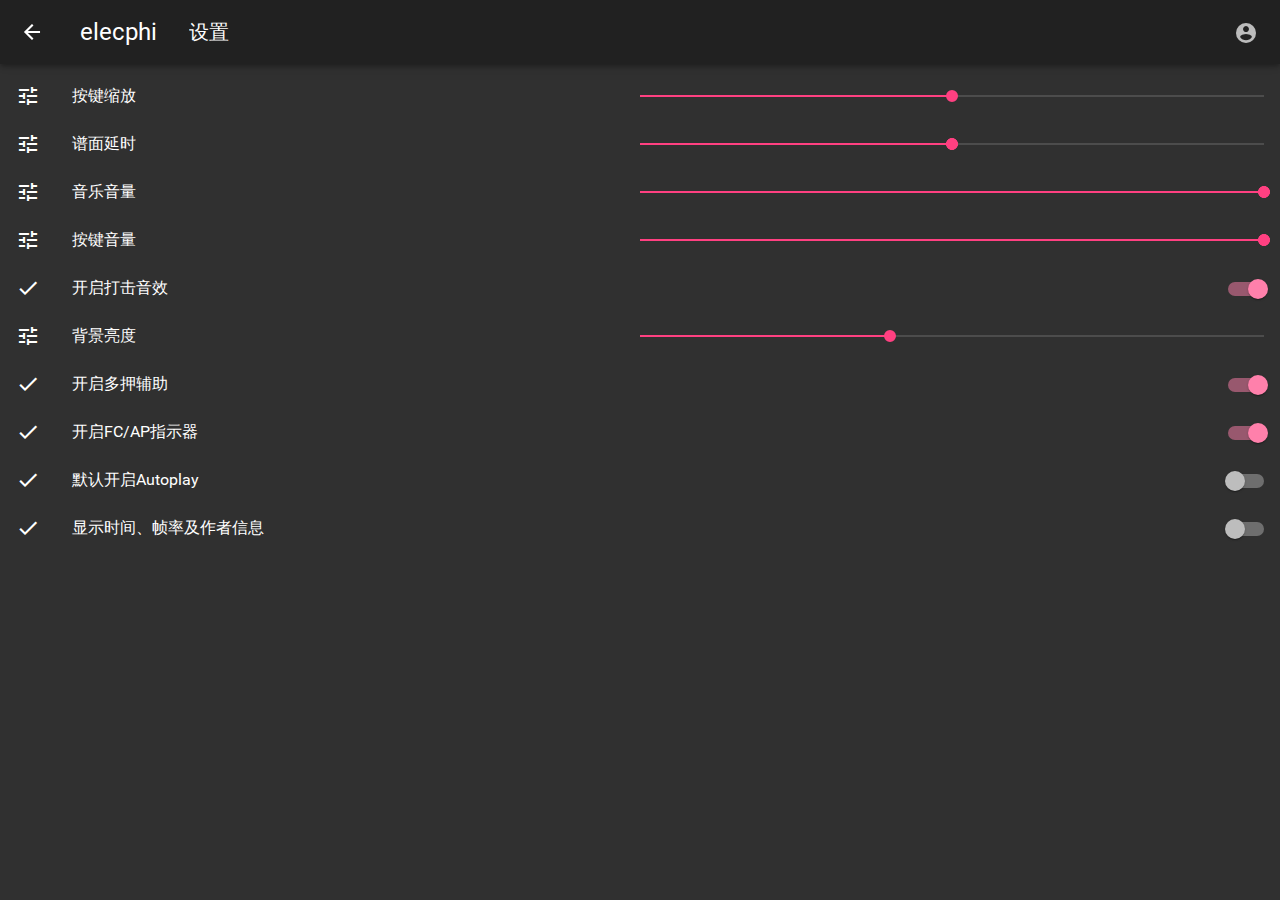
<file: settings/index.html>
<!DOCTYPE html>

<html>
    <head>
		  <meta charset="UTF-8" />
		  <meta http-equiv="X-UA-Compatible" content="IE=edge" />
		  <meta name="viewport" content="width=device-width, initial-scale=1.0,maximum-scale=1.0, user-scalable=0;" />
		  <title>设置 - elecphi</title>
    </head>
    <body class="mdui-theme-layout-dark mdui-appbar-with-toolbar mdui-theme-primary-indigo mdui-theme-accent-pink mdui-theme-layout-auto mdui-loaded">
        <script type="module" src="../assets/mdui/js/mdui.js"></script>
        <link rel="stylesheet" href="../assets/mdui/css/mdui.css" />
        <header class="appbar mdui-appbar mdui-appbar-fixed">
            <div class="mdui-toolbar mdui-color-theme">
                <span onclick="history.go(-1)" class="mdui-btn mdui-btn-icon mdui-ripple mdui-ripple-white" mdui-tooltip="{content: '返回'}">
                    <i class="mdui-icon material-icons">arrow_back</i>
                </span>
                <a class="mdui-typo-headline mdui-hidden-xs">elecphi</a>
                <a class="mdui-typo-title">设置</a>
                <div class="mdui-toolbar-spacer"></div>
                <div class="mdui-textfield mdui-textfield-expandable mdui-float-right">
                <a href="./userSettings.html" class="mdui-btn mdui-btn-icon mdui-ripple mdui-ripple-white" mdui-dialog="{target: '#dialog-docs-theme'}" id="more">
                    <i class="mdui-icon material-icons">account_circle</i>
                </a>
            </div>
        </header>
        <ul class="mdui-list">
          
            <li class="mdui-list-item ">
                <i class="mdui-list-item-icon mdui-icon material-icons">tune</i>
                <div class="mdui-list-item-content">按键缩放</div>
                    <label class="mdui-slider" style="width: 50%;">
                        <input id="select-scale-ratio" type="range" step="0.1" min="-10000" max="-6000" value="-8000" />
                    </label>
                </div>
            </li>
          
            <li class="mdui-list-item ">
                <i class="mdui-list-item-icon mdui-icon material-icons">tune</i>
                <div class="mdui-list-item-content">谱面延时</div>
                    <label class="mdui-slider mdui-slider-discrete" style="width: 50%;">
                        <input id="input-offset" type="range" step="5" min="-500" max="500" value="0" />
                    </label>
                </div>
            </li>
          
            <li class="mdui-list-item ">
                <i class="mdui-list-item-icon mdui-icon material-icons">tune</i>
                <div class="mdui-list-item-content">音乐音量</div>
                    <label class="mdui-slider mdui-slider-discrete" style="width: 50%;">
                        <input id="input-songVolume" type="range" step="0.001" min="0" max="1" value="1" />
                    </label>
                </div>
            </li>
          
            <li class="mdui-list-item ">
                <i class="mdui-list-item-icon mdui-icon material-icons">tune</i>
                <div class="mdui-list-item-content">按键音量</div>
                    <label class="mdui-slider mdui-slider-discrete" style="width: 50%;">
                        <input id="input-hitSongVolume" type="range" step="0.001" min="0" max="1" value="1" />
                    </label>
                </div>
            </li>

            <li class="mdui-list-item">
                <i class="mdui-list-item-icon mdui-icon material-icons">done</i>
                <div class="mdui-list-item-content">开启打击音效</div>
                <label class="mdui-switch">
                    <input id="hitSong" type="checkbox" checked/>
                    <i class="mdui-switch-icon"></i>
                </label>
            </li>
          
            <li class="mdui-list-item ">
                <i class="mdui-list-item-icon mdui-icon material-icons">tune</i>
                <div class="mdui-list-item-content">背景亮度</div>
                    <label class="mdui-slider" style="width: 50%;">
                        <input id="select-global-alpha" type="range" step="0.01" min="-1" max="0" value="-0.6" />
                    </label>
                </div>
            </li>

            <li class="mdui-list-item">
                <i class="mdui-list-item-icon mdui-icon material-icons">done</i>
                <div class="mdui-list-item-content">开启多押辅助</div>
                <label class="mdui-switch">
                    <input id="highLight" type="checkbox" checked/>
                    <i class="mdui-switch-icon"></i>
                </label>
            </li>

            <li class="mdui-list-item">
                <i class="mdui-list-item-icon mdui-icon material-icons">done</i>
                <div class="mdui-list-item-content">开启FC/AP指示器</div>
                <label class="mdui-switch">
                    <input id="lineColor" type="checkbox" checked/>
                    <i class="mdui-switch-icon"></i>
                </label>
            </li>

            <li class="mdui-list-item">
                <i class="mdui-list-item-icon mdui-icon material-icons">done</i>
                <div class="mdui-list-item-content">默认开启Autoplay</div>
                <label class="mdui-switch">
                    <input id="autoAP" type="checkbox"/>
                    <i class="mdui-switch-icon"></i>
                </label>
            </li>

            <li class="mdui-list-item">
                <i class="mdui-list-item-icon mdui-icon material-icons">done</i>
                <div class="mdui-list-item-content">显示时间、帧率及作者信息</div>
                <label class="mdui-switch">
                    <input id="showInfo" type="checkbox"/>
                    <i class="mdui-switch-icon"></i>
                </label>
            </li>
          
          </ul>
      <script src="index.js"></script>
    </body>
</html>
</file>
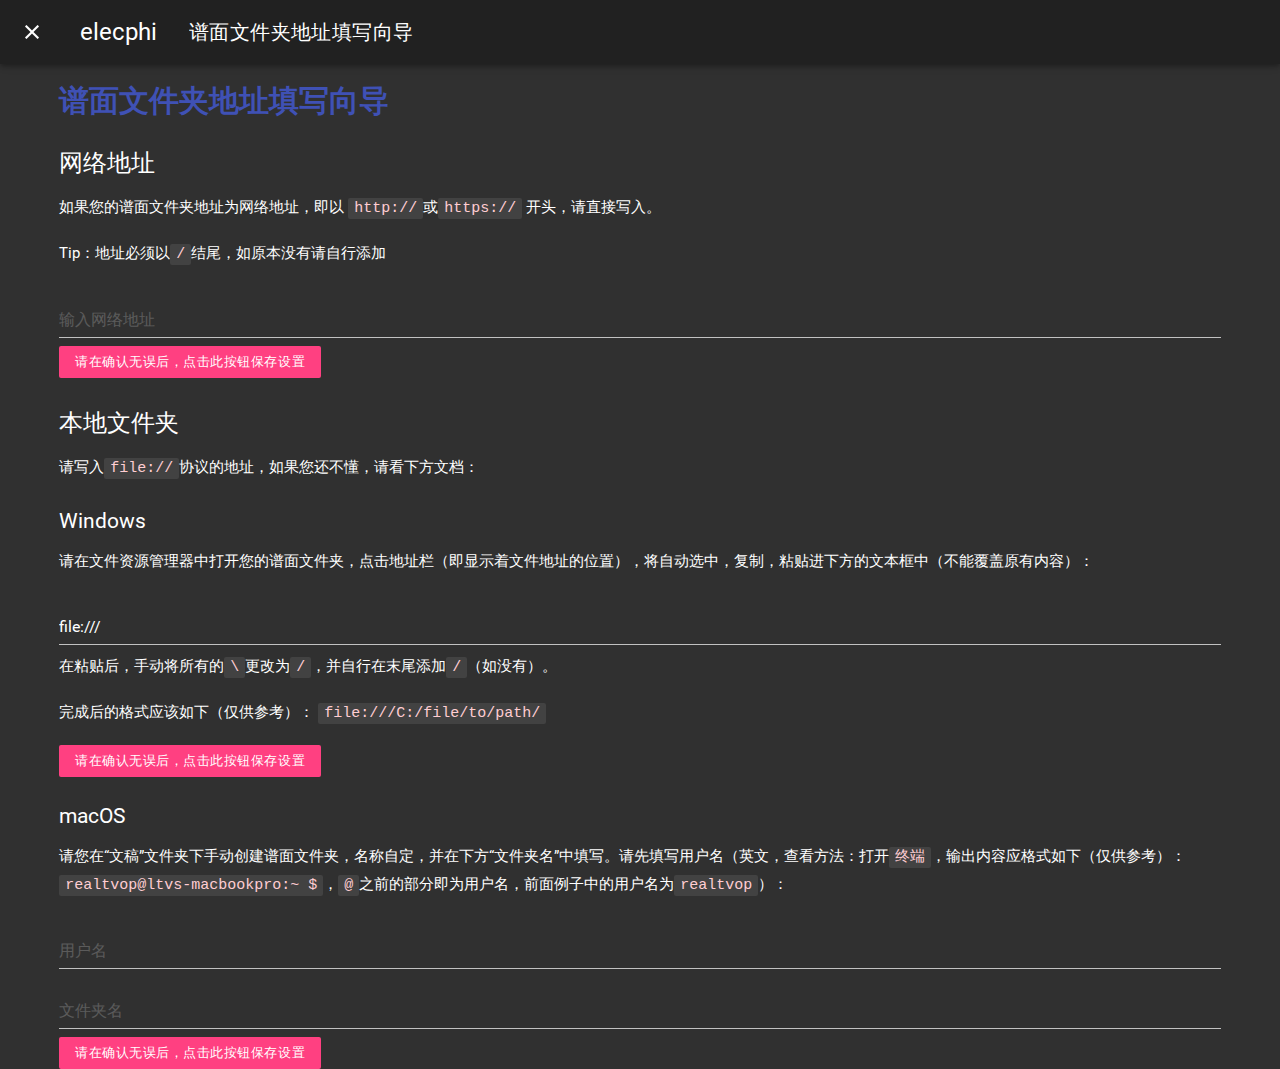
<file: settings/help.html>
<!DOCTYPE html>

<html>
    <head>
		  <meta charset="UTF-8" />
		  <meta http-equiv="X-UA-Compatible" content="IE=edge" />
		  <meta name="viewport" content="width=device-width, initial-scale=1.0,maximum-scale=1.0, user-scalable=0;" />
		  <title>帮助 - elecphi</title>
    </head>
    <body class="mdui-theme-layout-dark mdui-appbar-with-toolbar mdui-theme-primary-indigo mdui-theme-accent-pink mdui-theme-layout-auto mdui-loaded">
        <link rel="stylesheet" href="../assets/mdui/css/mdui.css" />
        <header class="appbar mdui-appbar mdui-appbar-fixed">
            <div class="mdui-toolbar mdui-color-theme">
                <span onclick="window.close();" class="mdui-btn mdui-btn-icon mdui-ripple mdui-ripple-white" mdui-tooltip="{content: '关闭'}">
                    <i class="mdui-icon material-icons">close</i>
                </span>
                <a class="mdui-typo-headline mdui-hidden-xs">elecphi</a>
                <a class="mdui-typo-title">谱面文件夹地址填写向导</a>
                <div class="mdui-toolbar-spacer"></div>
                <div class="mdui-textfield mdui-textfield-expandable mdui-float-right">
            </div>
        </header>
        <div class="mdui-container doc-container">
            <h1 class="doc-title mdui-text-color-theme">谱面文件夹地址填写向导</h1>
            <div class="doc-intro mdui-typo">
                <div>
                    <h3>网络地址</h3>
                    <p>如果您的谱面文件夹地址为网络地址，即以 
                    <code>http://</code>或<code>https://</code> 
                    开头，请直接写入。</p>
                    <p>Tip：地址必须以<code>/</code>结尾，如原本没有请自行添加</p>
                    <div class="mdui-textfield">
                        <input id="input-path-web" type="text" class="mdui-textfield-input" placeholder="输入网络地址" ></input>
                    </div>
                    <button class="mdui-btn mdui-btn-dense mdui-color-theme-accent mdui-ripple" id="finish-web">请在确认无误后，点击此按钮保存设置</button>
                </div>
                <div>
                    <h3>本地文件夹</h3>
                    <p>
                        请写入<code>file://</code>协议的地址，如果您还不懂，请看下方文档：
                    </p>
                    <h4>Windows</h4>
                        <p>
                            请在文件资源管理器中打开您的谱面文件夹，点击地址栏（即显示着文件地址的位置），将自动选中，复制，粘贴进下方的文本框中（不能覆盖原有内容）：
                        </p>
                        <div class="mdui-textfield">
                            <input id="input-path-windows" type="text" class="mdui-textfield-input" value="file:///" ></input>
                        </div>
                        <p>
                            在粘贴后，手动将所有的<code>\</code>更改为<code>/</code>，并自行在末尾添加<code>/</code>（如没有）。
                        </p>
                        <p>
                            完成后的格式应该如下（仅供参考）：
                            <code>
                                file:///C:/file/to/path/
                            </code>
                        </p>
                        <button class="mdui-btn mdui-btn-dense mdui-color-theme-accent mdui-ripple" id="finish-windows">请在确认无误后，点击此按钮保存设置</button>
                    <h4>macOS</h4>
                        <p>
                            请您在“文稿”文件夹下手动创建谱面文件夹，名称自定，并在下方“文件夹名”中填写。请先填写用户名（英文，查看方法：打开<code>终端</code>，输出内容应格式如下（仅供参考）：<code>realtvop@ltvs-macbookpro:~ $</code>，<code>@</code>之前的部分即为用户名，前面例子中的用户名为<code>realtvop</code>）：
                        </p>
                        <div class="mdui-textfield">
                            <input id="input-username-macos" type="text" class="mdui-textfield-input" placeholder="用户名"></input>
                        </div>
                        <div class="mdui-textfield">
                            <input id="input-path-macos" type="text" class="mdui-textfield-input" placeholder="文件夹名"></input>
                        </div>
                        <button class="mdui-btn mdui-btn-dense mdui-color-theme-accent mdui-ripple" id="finish-macos">请在确认无误后，点击此按钮保存设置</button>
                </div>

            </div>
            </div>
          </div>
        <script>
            document.getElementById("finish-web").addEventListener("click", () => {
                window.localStorage.setItem("chartsPath", document.getElementById("input-path-web").value);
            });
            document.getElementById("finish-windows").addEventListener("click", () => {
                window.localStorage.setItem("chartsPath", document.getElementById("input-path-windows").value);
            });
            document.getElementById("finish-macos").addEventListener("click", () => {
                window.localStorage.setItem(
                    "chartsPath",
                    `file:///Users/${document.getElementById("input-username-macos").value}/Documents/${document.getElementById("input-path-macos").value}/`
                )
            })
        </script>
    </body>
</html>
</file>
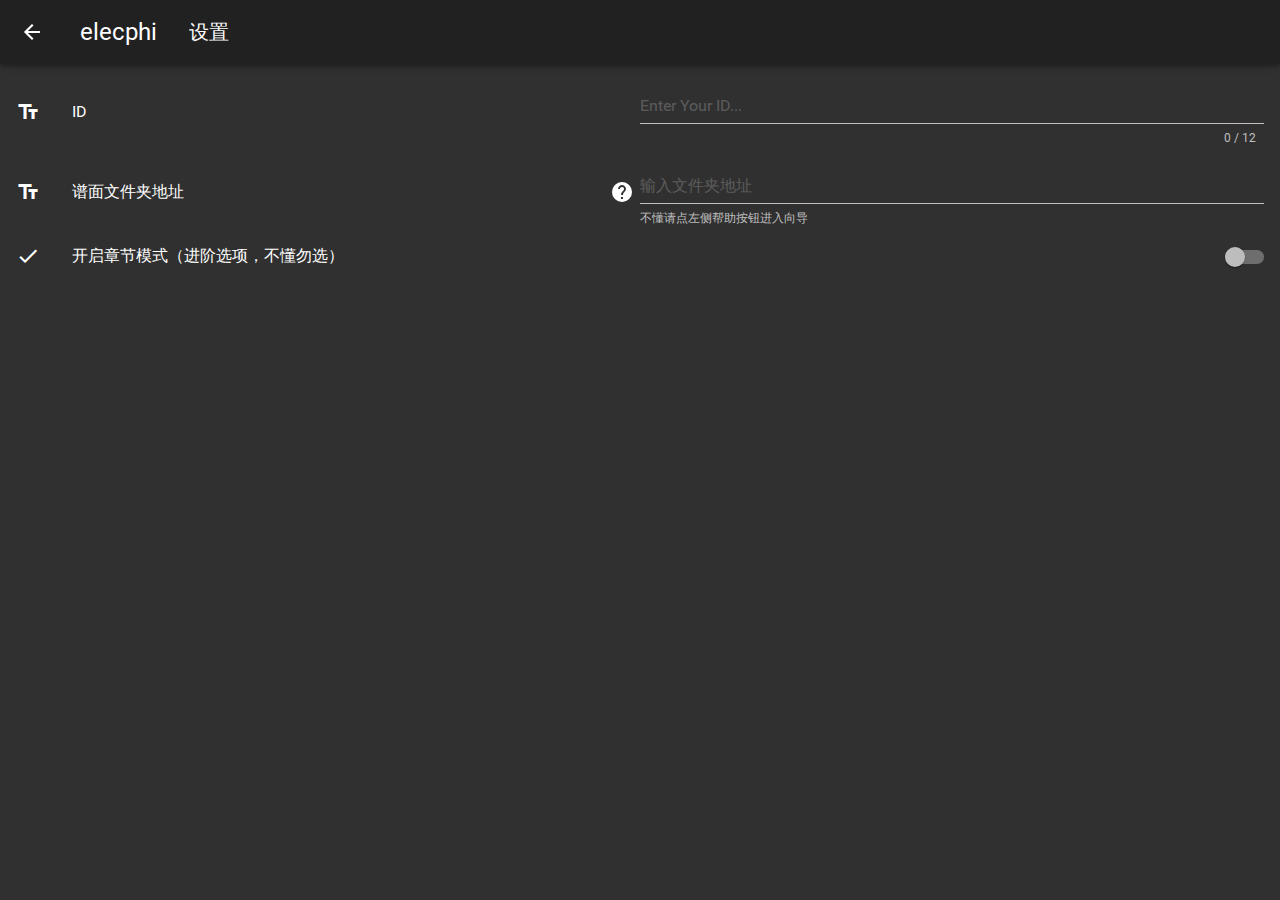
<file: settings/userSettings.html>
<!DOCTYPE html>

<html>
    <head>
		  <meta charset="UTF-8" />
		  <meta http-equiv="X-UA-Compatible" content="IE=edge" />
		  <meta name="viewport" content="width=device-width, initial-scale=1.0,maximum-scale=1.0, user-scalable=0;" />
		  <title>设置</title>
    </head>
    <body class="mdui-theme-layout-dark mdui-appbar-with-toolbar mdui-theme-primary-indigo mdui-theme-accent-pink mdui-theme-layout-auto mdui-loaded">
        <script type="module" src="../assets/mdui/js/mdui.js"></script>
        <link rel="stylesheet" href="../assets/mdui/css/mdui.css" />
        <header class="appbar mdui-appbar mdui-appbar-fixed">
            <div class="mdui-toolbar mdui-color-theme">
                <span onclick="history.go(-1)" class="mdui-btn mdui-btn-icon mdui-ripple mdui-ripple-white" mdui-tooltip="{content: '返回'}">
                    <i class="mdui-icon material-icons">arrow_back</i>
                </span>
                <a class="mdui-typo-headline mdui-hidden-xs">elecphi</a>
                <a class="mdui-typo-title">设置</a>
                <div class="mdui-toolbar-spacer"></div>
                <div class="mdui-textfield mdui-textfield-expandable mdui-float-right">
            </div>

        </header>
        <ul class="mdui-list">
          
            <li class="mdui-list-item">
              <i class="mdui-list-item-icon mdui-icon material-icons">text_fields</i>
              <div class="mdui-list-item-content">ID</div>
              <div class="mdui-textfield" style="width: 50%;">
                <input id="playerName" type="text" class="mdui-textfield-input" maxlength="12" placeholder="Enter Your ID..."></input>
              </div>
            </li>
          
            <li class="mdui-list-item">
                <i class="mdui-list-item-icon mdui-icon material-icons">text_fields</i>
                <div class="mdui-list-item-content">谱面文件夹地址</div>
                <a href="./help.html" target="_blank" class="mdui-btn mdui-btn-icon mdui-ripple mdui-ripple-white" mdui-tooltip="{content: '谱面文件夹地址填写向导'}" id="help">
                    <i class="mdui-icon material-icons">help</i>
                </a>
                <div class="mdui-textfield" style="width: 50%;">
                  <input id="chartsPath" type="text" class="mdui-textfield-input" placeholder="输入文件夹地址"></input>
                  <div class="mdui-textfield-helper">不懂请点左侧帮助按钮进入向导</div>
                </div>
              </li>

            <li class="mdui-list-item">
                <i class="mdui-list-item-icon mdui-icon material-icons">done</i>
                <div class="mdui-list-item-content">开启章节模式（进阶选项，不懂勿选）</div>
                <label class="mdui-switch">
                    <input id="multi-chapterMode" type="checkbox"/>
                    <i class="mdui-switch-icon"></i>
                </label>
            </li>

        </ul>
        <script>
            for (let i of ["playerName", "chartsPath"]) {
                let thisElement = document.getElementById(i)
                if (window.localStorage.getItem(i) != null) thisElement.value = window.localStorage.getItem(i);
                thisElement.addEventListener("change", () => {
                    window.localStorage.setItem(i, thisElement.value);
                })
            }
            for (let thisCheckbox of ["multi-chapterMode"] /* 所有checkbox的id */ ) {
                let thisElement = document.getElementById(thisCheckbox);
                if (window.localStorage.getItem(thisCheckbox) !== null) thisElement.checked = window.localStorage.getItem(thisCheckbox) === "true" ? true : false;
                else window.localStorage.setItem(thisCheckbox, thisElement.checked);
                thisElement.addEventListener("change", () => {
                    //console.log(thisElement.checked)
                    console.log(thisCheckbox)
                    window.localStorage.setItem(thisCheckbox, thisElement.checked);
            })
}
        </script>
    </body>
</html>
</file>
